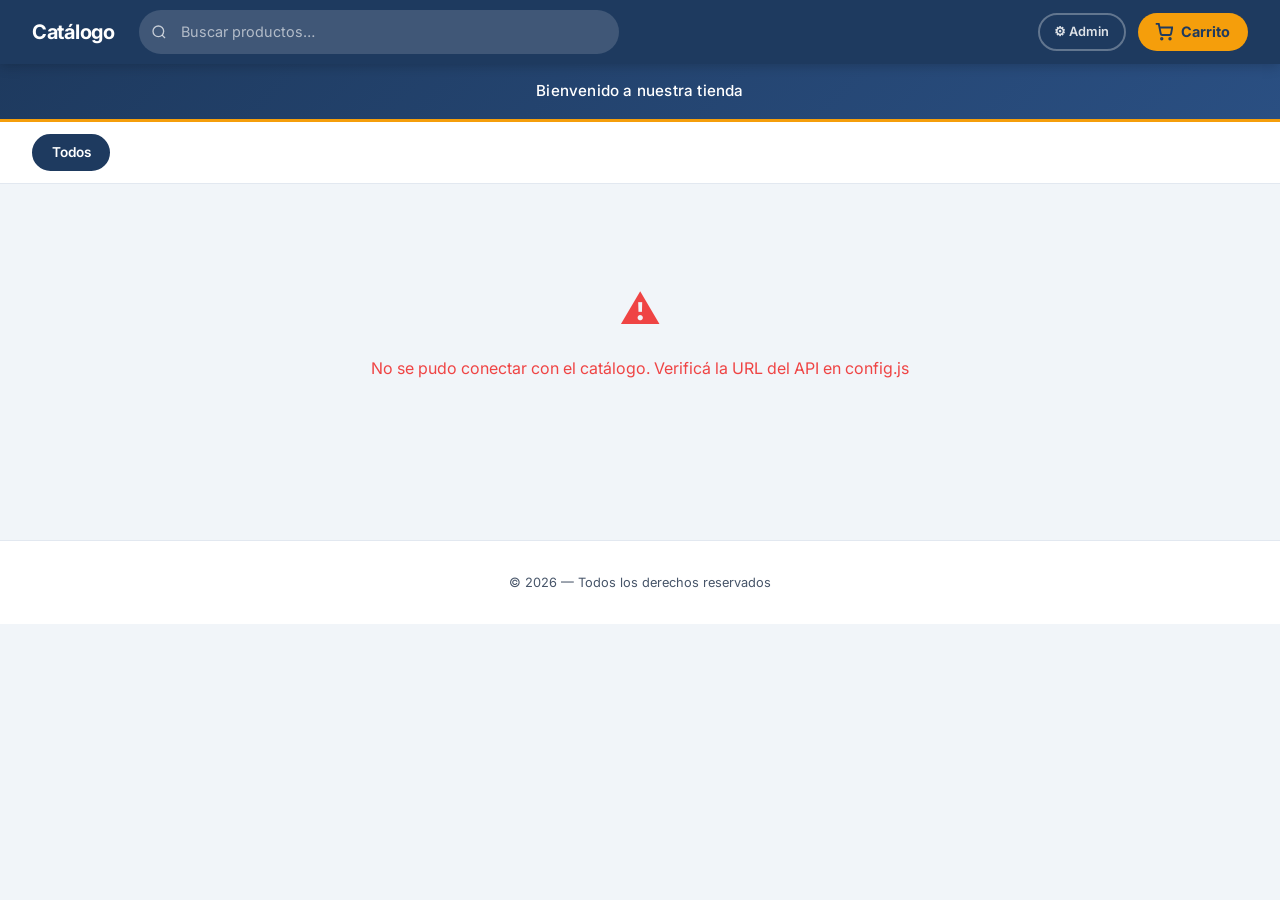
<file: index.html>
<!DOCTYPE html>
<html lang="es">
<head>
  <meta charset="UTF-8">
  <meta name="viewport" content="width=device-width, initial-scale=1.0">
  <title>Catálogo</title>
  <link rel="preconnect" href="https://fonts.googleapis.com">
  <link rel="preconnect" href="https://fonts.gstatic.com" crossorigin>
  <link href="https://fonts.googleapis.com/css2?family=Inter:wght@400;500;600;700;800&display=swap" rel="stylesheet">
  <link rel="stylesheet" href="css/styles.css?v=3">
  <link rel="icon" id="favicon" href="data:,"  type="image/x-icon">
</head>
<body>

  <!-- ── Header ──────────────────────────────────────── -->
  <header class="header">
    <div class="header-logo">
      <img id="store-logo" alt="Logo" style="display:none">
      <span id="store-name">Catálogo</span>
    </div>

    <div class="header-search">
      <svg class="search-icon" width="16" height="16" viewBox="0 0 24 24" fill="none" stroke="currentColor" stroke-width="2">
        <circle cx="11" cy="11" r="8"/><path d="m21 21-4.35-4.35"/>
      </svg>
      <input id="search-input" type="search" placeholder="Buscar productos…" autocomplete="off">
    </div>

    <div class="header-actions">
      <a href="admin.html" class="btn-admin-link">⚙ Admin</a>
      <button class="btn-cart" onclick="Cart.toggle()">
        <svg width="18" height="18" viewBox="0 0 24 24" fill="none" stroke="currentColor" stroke-width="2.5">
          <circle cx="9" cy="21" r="1"/><circle cx="20" cy="21" r="1"/>
          <path d="M1 1h4l2.68 13.39a2 2 0 0 0 2 1.61h9.72a2 2 0 0 0 2-1.61L23 6H6"/>
        </svg>
        Carrito
        <span id="cart-badge">0</span>
      </button>
    </div>
  </header>

  <!-- ── Banner ──────────────────────────────────────── -->
  <div class="banner">
    <span id="banner-text">Bienvenido a nuestra tienda</span>
  </div>

  <!-- ── Category bar ────────────────────────────────── -->
  <div class="category-bar-wrapper">
    <div class="category-bar" id="category-bar">
      <button class="cat-pill active" onclick="filterCategory('all')">Todos</button>
    </div>
  </div>

  <!-- ── Main content ────────────────────────────────── -->
  <main class="main-content">
    <div id="products-grid"></div>
    <div id="products-empty">
      <span class="empty-icon">🔍</span>
      <p>No se encontraron productos</p>
    </div>
  </main>

  <footer>
    <p>© <span id="footer-year"></span> — Todos los derechos reservados</p>
  </footer>

  <!-- ── Cart overlay ────────────────────────────────── -->
  <div class="overlay" id="cart-overlay"></div>

  <!-- ── Cart sidebar ────────────────────────────────── -->
  <aside id="cart-sidebar">
    <div class="cart-header">
      <h2>🛒 Tu carrito</h2>
      <button class="cart-close" onclick="Cart.close()">✕</button>
    </div>

    <div id="cart-empty" style="display:flex">
      <span class="empty-cart-icon">🛍️</span>
      <p>Tu carrito está vacío</p>
    </div>

    <div id="cart-items-list"></div>

    <div class="cart-footer">
      <div class="cart-total-row">
        <span>Total</span>
        <span id="cart-total">$ 0,00</span>
      </div>
      <button id="cart-checkout-btn" class="btn-checkout" onclick="Cart.checkout()" disabled>
        Continuar con el pedido
        <svg width="18" height="18" viewBox="0 0 24 24" fill="none" stroke="currentColor" stroke-width="2.5"><path d="M5 12h14M12 5l7 7-7 7"/></svg>
      </button>
      <button class="btn-clear-cart" onclick="Cart.clear()">Vaciar carrito</button>
    </div>
  </aside>

  <!-- ── Modal overlay ───────────────────────────────── -->
  <div id="modal-overlay"></div>

  <!-- ── Product modal ───────────────────────────────── -->
  <div id="product-modal" role="dialog" aria-modal="true">
    <div class="modal-carousel-wrap">
      <div id="modal-carousel"></div>
      <button id="carousel-prev" class="carousel-nav" onclick="goToSlide(modalCarouselIndex - 1)">‹</button>
      <button id="carousel-next" class="carousel-nav" onclick="goToSlide(modalCarouselIndex + 1)">›</button>
      <div id="carousel-dots"></div>
    </div>

    <div class="modal-info">
      <button class="modal-close" onclick="closeProductModal()">✕</button>
      <span id="modal-category"></span>
      <h2 id="modal-name"></h2>
      <p id="modal-price"></p>
      <span id="modal-stock" class="modal-stock"></span>
      <p id="modal-desc"></p>

      <div id="modal-variants-section" style="display:none" class="modal-qty-section">
        <label id="modal-variants-label">Variante</label>
        <div id="modal-variants-pills" class="variants-pills"></div>
      </div>

      <div class="modal-qty-section">
        <label>Cantidad</label>
        <div class="qty-input-wrap">
          <button onclick="changeModalQty(-1)">−</button>
          <input id="modal-qty" type="number" value="1" min="1">
          <button onclick="changeModalQty(1)">+</button>
        </div>
        <div id="modal-steps"></div>
      </div>

      <button id="modal-add-btn" class="btn-modal-add" onclick="modalAddToCart()">
        Agregar al carrito
      </button>
    </div>
  </div>

  <!-- ── Checkout modal (centrado) ───────────────────────── -->
  <div id="checkout-overlay" class="overlay" onclick="closeCheckout()"></div>

  <div id="checkout-modal" role="dialog" aria-modal="true">
    <div class="checkout-inner">

      <div class="checkout-header">
        <button class="checkout-back" onclick="closeCheckout()">
          <svg width="18" height="18" viewBox="0 0 24 24" fill="none" stroke="currentColor" stroke-width="2.5"><path d="M19 12H5M12 5l-7 7 7 7"/></svg>
          Volver al carrito
        </button>
        <h2>Completar pedido</h2>
        <button class="checkout-close" onclick="closeCheckout()">
          <svg width="18" height="18" viewBox="0 0 24 24" fill="none" stroke="currentColor" stroke-width="2.5"><path d="M18 6 6 18M6 6l12 12"/></svg>
        </button>
      </div>

      <div class="checkout-body">

        <!-- Resumen del pedido -->
        <div class="checkout-summary" id="checkout-summary"></div>

        <!-- Datos personales -->
        <section class="checkout-section">
          <div class="section-title">
            <svg width="16" height="16" viewBox="0 0 24 24" fill="none" stroke="currentColor" stroke-width="2"><path d="M20 21v-2a4 4 0 0 0-4-4H8a4 4 0 0 0-4 4v2"/><circle cx="12" cy="7" r="4"/></svg>
            Datos personales
          </div>
          <div class="checkout-grid">
            <div class="co-field">
              <label>Nombre completo <span class="req">*</span></label>
              <input id="co-nombre" type="text" placeholder="Juan Pérez">
            </div>
            <div class="co-field">
              <label>DNI <span class="req">*</span></label>
              <input id="co-dni" type="text" placeholder="30.123.456" inputmode="numeric">
            </div>
            <div class="co-field full">
              <label>Teléfono <span class="optional">(opcional)</span></label>
              <input id="co-telefono" type="tel" placeholder="11 4444-5555">
            </div>
          </div>
        </section>

        <!-- Entrega -->
        <section class="checkout-section">
          <div class="section-title">
            <svg width="16" height="16" viewBox="0 0 24 24" fill="none" stroke="currentColor" stroke-width="2"><rect x="1" y="3" width="15" height="13" rx="1"/><path d="M16 8h4l3 3v5h-7V8z"/><circle cx="5.5" cy="18.5" r="2.5"/><circle cx="18.5" cy="18.5" r="2.5"/></svg>
            Entrega <span class="req">*</span>
          </div>
          <div class="radio-group" id="entrega-group">
            <label class="radio-card">
              <input type="radio" name="entrega" value="domicilio" onchange="onEntregaChange()">
              <svg width="18" height="18" viewBox="0 0 24 24" fill="none" stroke="currentColor" stroke-width="2"><path d="m3 9 9-7 9 7v11a2 2 0 0 1-2 2H5a2 2 0 0 1-2-2z"/><polyline points="9 22 9 12 15 12 15 22"/></svg>
              <span>Envío a domicilio</span>
            </label>
            <label class="radio-card">
              <input type="radio" name="entrega" value="sucursal" onchange="onEntregaChange()">
              <svg width="18" height="18" viewBox="0 0 24 24" fill="none" stroke="currentColor" stroke-width="2"><path d="M3 9l9-7 9 7v11a2 2 0 0 1-2 2H5a2 2 0 0 1-2-2z"/><path d="M9 22V12h6v10"/><path d="M3 9h18"/></svg>
              <span>Retiro por sucursal</span>
            </label>
            <label class="radio-card">
              <input type="radio" name="entrega" value="punto" onchange="onEntregaChange()">
              <svg width="18" height="18" viewBox="0 0 24 24" fill="none" stroke="currentColor" stroke-width="2"><path d="M21 10c0 7-9 13-9 13s-9-6-9-13a9 9 0 0 1 18 0z"/><circle cx="12" cy="10" r="3"/></svg>
              <span>Punto de entrega</span>
            </label>
          </div>
          <div id="co-direccion-wrap" class="co-field full" style="display:none;margin-top:.75rem">
            <label>Dirección completa <span class="req">*</span></label>
            <input id="co-direccion" type="text" placeholder="Calle, número, piso/depto, localidad, provincia">
          </div>
        </section>

        <!-- Forma de pago -->
        <section class="checkout-section">
          <div class="section-title">
            <svg width="16" height="16" viewBox="0 0 24 24" fill="none" stroke="currentColor" stroke-width="2"><rect x="1" y="4" width="22" height="16" rx="2"/><line x1="1" y1="10" x2="23" y2="10"/></svg>
            Forma de pago <span class="req">*</span>
          </div>
          <div class="radio-group pago-group" id="pago-group">
            <label class="radio-card">
              <input type="radio" name="pago" value="Efectivo">
              <svg width="18" height="18" viewBox="0 0 24 24" fill="none" stroke="currentColor" stroke-width="2"><rect x="2" y="6" width="20" height="12" rx="2"/><circle cx="12" cy="12" r="3"/><path d="M6 12h.01M18 12h.01"/></svg>
              <span>Efectivo</span>
            </label>
            <label class="radio-card">
              <input type="radio" name="pago" value="Transferencia">
              <svg width="18" height="18" viewBox="0 0 24 24" fill="none" stroke="currentColor" stroke-width="2"><path d="M17 1l4 4-4 4"/><path d="M3 11V9a4 4 0 0 1 4-4h14"/><path d="M7 23l-4-4 4-4"/><path d="M21 13v2a4 4 0 0 1-4 4H3"/></svg>
              <span>Transferencia</span>
            </label>
            <label class="radio-card">
              <input type="radio" name="pago" value="Débito">
              <svg width="18" height="18" viewBox="0 0 24 24" fill="none" stroke="currentColor" stroke-width="2"><rect x="1" y="4" width="22" height="16" rx="2"/><line x1="1" y1="10" x2="23" y2="10"/><line x1="5" y1="15" x2="9" y2="15"/></svg>
              <span>Tarjeta débito</span>
            </label>
            <label class="radio-card">
              <input type="radio" name="pago" value="Crédito">
              <svg width="18" height="18" viewBox="0 0 24 24" fill="none" stroke="currentColor" stroke-width="2"><rect x="1" y="4" width="22" height="16" rx="2"/><line x1="1" y1="10" x2="23" y2="10"/><circle cx="17" cy="15" r="2"/><circle cx="21" cy="15" r="2"/></svg>
              <span>Tarjeta crédito</span>
            </label>
          </div>
        </section>

        <!-- Nota -->
        <section class="checkout-section">
          <div class="section-title">
            <svg width="16" height="16" viewBox="0 0 24 24" fill="none" stroke="currentColor" stroke-width="2"><path d="M14 2H6a2 2 0 0 0-2 2v16a2 2 0 0 0 2 2h12a2 2 0 0 0 2-2V8z"/><polyline points="14 2 14 8 20 8"/><line x1="16" y1="13" x2="8" y2="13"/><line x1="16" y1="17" x2="8" y2="17"/></svg>
            Nota adicional <span class="optional">(opcional)</span>
          </div>
          <textarea id="co-nota" rows="2" placeholder="Aclaraciones, horario preferido de entrega, etc."></textarea>
        </section>

      </div><!-- /checkout-body -->

      <div class="checkout-footer">
        <div class="checkout-total-row">
          <span>Total del pedido</span>
          <span id="checkout-total-display"></span>
        </div>
        <button class="btn-whatsapp-final" onclick="Cart.submitCheckout()">
          <svg width="20" height="20" viewBox="0 0 24 24" fill="currentColor"><path d="M17.472 14.382c-.297-.149-1.758-.867-2.03-.967-.273-.099-.471-.148-.67.15-.197.297-.767.966-.94 1.164-.173.199-.347.223-.644.075-.297-.15-1.255-.463-2.39-1.475-.883-.788-1.48-1.761-1.653-2.059-.173-.297-.018-.458.13-.606.134-.133.298-.347.446-.52.149-.174.198-.298.298-.497.099-.198.05-.371-.025-.52-.075-.149-.669-1.612-.916-2.207-.242-.579-.487-.5-.669-.51-.173-.008-.371-.01-.57-.01-.198 0-.52.074-.792.372-.272.297-1.04 1.016-1.04 2.479 0 1.462 1.065 2.875 1.213 3.074.149.198 2.096 3.2 5.077 4.487.709.306 1.262.489 1.694.625.712.227 1.36.195 1.871.118.571-.085 1.758-.719 2.006-1.413.248-.694.248-1.289.173-1.413-.074-.124-.272-.198-.57-.347m-5.421 7.403h-.004a9.87 9.87 0 01-5.031-1.378l-.361-.214-3.741.982.998-3.648-.235-.374a9.86 9.86 0 01-1.51-5.26c.001-5.45 4.436-9.884 9.888-9.884 2.64 0 5.122 1.03 6.988 2.898a9.825 9.825 0 012.893 6.994c-.003 5.45-4.437 9.884-9.885 9.884m8.413-18.297A11.815 11.815 0 0012.05 0C5.495 0 .16 5.335.157 11.892c0 2.096.547 4.142 1.588 5.945L.057 24l6.305-1.654a11.882 11.882 0 005.683 1.448h.005c6.554 0 11.89-5.335 11.893-11.893a11.821 11.821 0 00-3.48-8.413z"/></svg>
          Enviar pedido
        </button>
      </div>

    </div><!-- /checkout-inner -->
  </div>

  <!-- ── Notification ─────────────────────────────────── -->
  <div id="cart-notification"></div>

  <script src="js/config.js?v=3"></script>
  <script src="js/api.js?v=3"></script>
  <script src="js/cart.js?v=3"></script>
  <script src="js/main.js?v=3"></script>
  <script>
    document.getElementById('footer-year').textContent = new Date().getFullYear();
  </script>
</body>
</html>
</file>
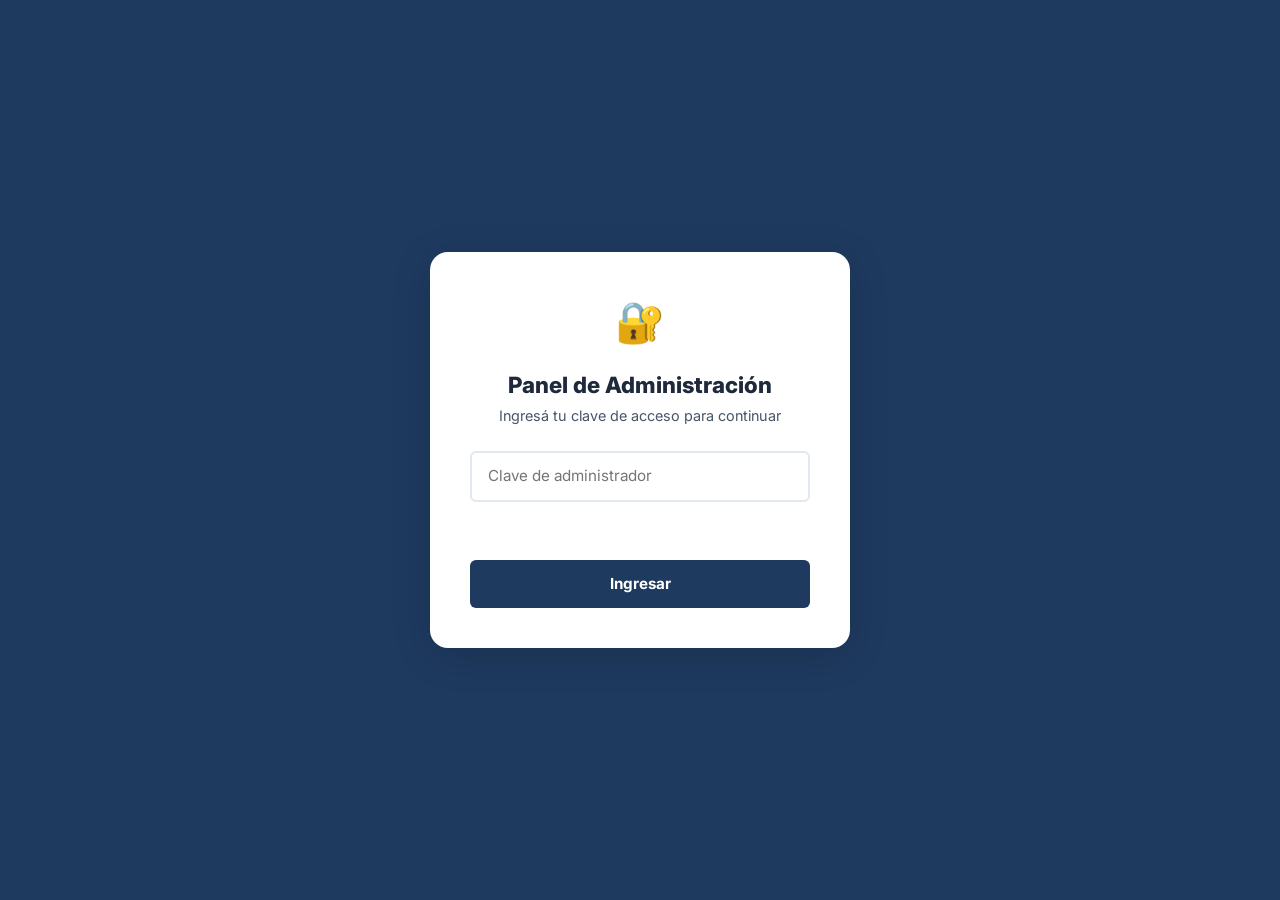
<file: admin.html>
<!DOCTYPE html>
<html lang="es">
<head>
  <meta charset="UTF-8">
  <meta name="viewport" content="width=device-width, initial-scale=1.0">
  <title>Admin — Catálogo Pro</title>
  <link rel="preconnect" href="https://fonts.googleapis.com">
  <link rel="preconnect" href="https://fonts.gstatic.com" crossorigin>
  <link href="https://fonts.googleapis.com/css2?family=Inter:wght@400;500;600;700;800&display=swap" rel="stylesheet">
  <link rel="stylesheet" href="css/styles.css?v=3">
  <link rel="stylesheet" href="css/admin.css?v=3">
</head>
<body>

  <!-- ── Auth screen ──────────────────────────────────── -->
  <div id="auth-screen">
    <div class="auth-box">
      <div class="auth-logo">🔐</div>
      <h1>Panel de Administración</h1>
      <p>Ingresá tu clave de acceso para continuar</p>
      <input id="admin-password" type="password" placeholder="Clave de administrador">
      <p id="auth-error"></p>
      <button class="btn-primary" onclick="login()">Ingresar</button>
    </div>
  </div>

  <!-- ── Admin panel ──────────────────────────────────── -->
  <div id="admin-panel">

    <header class="admin-header">
      <h1>⚙ Panel de Administración</h1>
      <div class="header-right">
        <a href="index.html" class="btn-link-catalog">← Ver catálogo</a>
        <button class="btn-logout" onclick="logout()">Salir</button>
      </div>
    </header>

    <nav class="admin-tabs">
      <button class="admin-tab active" data-tab="products">📦 Productos</button>
      <button class="admin-tab" data-tab="config">⚙ Configuración</button>
    </nav>

    <!-- Tab: Productos -->
    <div class="tab-pane active" id="tab-products">
      <div class="tab-toolbar">
        <h2>Gestión de productos</h2>
        <div class="toolbar-right">
          <div class="admin-search-wrap">
            <svg width="14" height="14" viewBox="0 0 24 24" fill="none" stroke="currentColor" stroke-width="2">
              <circle cx="11" cy="11" r="8"/><path d="m21 21-4.35-4.35"/>
            </svg>
            <input type="search" placeholder="Buscar producto…" oninput="filterAdminSearch(event)">
          </div>
          <button id="toggle-inactive-btn" class="btn-secondary" onclick="toggleInactive()">Ver eliminados</button>
          <button class="btn-add" onclick="openAddModal()">
            <svg width="16" height="16" viewBox="0 0 24 24" fill="none" stroke="currentColor" stroke-width="2.5">
              <line x1="12" y1="5" x2="12" y2="19"/><line x1="5" y1="12" x2="19" y2="12"/>
            </svg>
            Nuevo producto
          </button>
        </div>
      </div>
      <div id="admin-product-list"></div>
    </div>

    <!-- Tab: Config -->
    <div class="tab-pane" id="tab-config">
      <div class="tab-toolbar">
        <h2>Configuración de la tienda</h2>
      </div>

      <div class="config-form">
        <p class="form-section-title">Información general</p>

        <div class="form-group">
          <label for="cfg-store-name">Nombre de la tienda</label>
          <input id="cfg-store-name" type="text" placeholder="Mi Tienda">
        </div>

        <div class="form-group">
          <label for="cfg-whatsapp">Número de WhatsApp</label>
          <input id="cfg-whatsapp" type="text" placeholder="5491144445555">
          <small>Formato internacional sin + ni espacios. Ej. Argentina: 549 + código de área + número</small>
        </div>

        <div class="form-group">
          <label for="cfg-currency">Símbolo de moneda</label>
          <input id="cfg-currency" type="text" placeholder="$" style="max-width:80px">
        </div>

        <div class="form-group">
          <label for="cfg-banner-text">Texto del banner superior</label>
          <input id="cfg-banner-text" type="text" placeholder="¡Bienvenido a nuestra tienda!">
        </div>

        <p class="form-section-title">Apariencia</p>

        <div class="form-group">
          <label>Color principal</label>
          <div class="color-row">
            <input id="cfg-primary-color" type="color" value="#1e3a5f">
            <input type="text" id="cfg-primary-color-text" placeholder="#1e3a5f" style="max-width:120px" oninput="document.getElementById('cfg-primary-color').value=this.value">
          </div>
        </div>

        <div class="form-group">
          <label>Color de acento</label>
          <div class="color-row">
            <input id="cfg-accent-color" type="color" value="#f59e0b">
            <input type="text" id="cfg-accent-color-text" placeholder="#f59e0b" style="max-width:120px" oninput="document.getElementById('cfg-accent-color').value=this.value">
          </div>
        </div>

        <div class="form-group">
          <label for="cfg-logo-url">URL del logo (opcional)</label>
          <input id="cfg-logo-url" type="url" placeholder="https://...">
        </div>

        <button id="save-config-btn" class="btn-primary" onclick="saveConfig()" style="align-self:flex-start;margin-top:.5rem">
          Guardar configuración
        </button>
      </div>
    </div>

  </div><!-- /admin-panel -->

  <!-- ── Product form modal ───────────────────────────── -->
  <div id="form-overlay"></div>

  <div id="product-form-modal" role="dialog" aria-modal="true">
    <div class="form-modal-header">
      <h2 id="form-modal-title">Agregar producto</h2>
      <button class="form-modal-close" onclick="closeFormModal()">✕</button>
    </div>

    <div class="form-modal-body">
      <div class="form-grid">

        <div class="form-group full">
          <label for="f-nombre">Nombre del producto *</label>
          <input id="f-nombre" type="text" placeholder="Ej: Camisa Oxford Blanca">
        </div>

        <div class="form-group full">
          <label for="f-descripcion">Descripción</label>
          <textarea id="f-descripcion" placeholder="Descripción detallada del producto…"></textarea>
        </div>

        <div class="form-group">
          <label for="f-precio">Precio *</label>
          <input id="f-precio" type="number" min="0" step="0.01" placeholder="0.00">
        </div>

        <div class="form-group">
          <label for="f-categoria">Categoría</label>
          <input id="f-categoria" type="text" placeholder="Ej: Ropa, Electrónica…">
        </div>

        <div class="form-group">
          <label for="f-stock">Stock disponible</label>
          <input id="f-stock" type="number" min="0" placeholder="0">
        </div>

        <div class="form-group">
          <label for="f-min">Unidades mínimas de compra</label>
          <input id="f-min" type="number" min="1" value="1">
          <small>Cantidad mínima que puede pedir un cliente</small>
        </div>

        <div class="form-group full">
          <label for="f-pasos">Pasos de cantidad (separados por coma)</label>
          <input id="f-pasos" type="text" placeholder="1 o ej: 1,5,10">
          <small>Ej: <strong>1</strong> → solo de a 1 | <strong>1,5,10</strong> → botones para agregar de a 1, 5 o 10 unidades</small>
        </div>

        <div class="form-group">
          <label for="f-variantes">Variantes (separadas por coma)</label>
          <input id="f-variantes" type="text" placeholder="Ej: S,M,L,XL o Rojo,Azul,Verde">
          <small>Opcional. Si lo completás, el cliente deberá elegir una variante antes de agregar al carrito.</small>
        </div>

        <div class="form-group">
          <label for="f-variantes-label">Nombre de la variante</label>
          <input id="f-variantes-label" type="text" placeholder="Ej: Talle, Color, Medida">
          <small>Texto que se muestra arriba del selector de variante.</small>
        </div>

        <div class="form-group full">
          <label>Imágenes del producto</label>
          <div class="img-add-row">
            <input id="f-image-url" type="url" placeholder="https://... URL de la imagen">
            <button onclick="addImageUrl()">+ Agregar</button>
          </div>
          <small>Podés usar URLs de Google Drive (compartir como público), Imgur, o cualquier hosting de imágenes. La primera imagen es la principal.</small>
          <div id="image-preview-list">
            <div class="no-images">Sin imágenes</div>
          </div>
        </div>

      </div>
    </div>

    <div class="form-modal-footer">
      <button class="btn-cancel" onclick="closeFormModal()">Cancelar</button>
      <button id="save-product-btn" class="btn-primary" onclick="saveProduct()">Guardar producto</button>
    </div>
  </div>

  <!-- ── Confirm delete modal ──────────────────────────── -->
  <div id="confirm-modal">
    <h3>⚠ Confirmar eliminación</h3>
    <p id="confirm-modal-msg"></p>
    <div class="confirm-actions">
      <button class="btn-cancel" onclick="document.getElementById('confirm-modal').classList.remove('open')">Cancelar</button>
      <button id="confirm-delete-btn" class="btn-danger">Eliminar</button>
    </div>
  </div>

  <!-- ── Admin toast ───────────────────────────────────── -->
  <div id="admin-toast" class="admin-toast"></div>

  <script src="js/config.js?v=3"></script>
  <script src="js/api.js?v=3"></script>
  <script src="js/admin.js?v=3"></script>
</body>
</html>
</file>
<file: css/styles.css>
/* =====================================================
   CATÁLOGO PRO — Estilos principales
   ===================================================== */

/* ── Variables ──────────────────────────────────────── */
:root {
  --color-primary:    #1e3a5f;
  --color-primary-l:  #2a4f82;
  --color-accent:     #f59e0b;
  --color-accent-l:   #fbbf24;
  --color-bg:         #f1f5f9;
  --color-surface:    #ffffff;
  --color-surface-2:  #f8fafc;
  --color-border:     #e2e8f0;
  --color-text:       #1e293b;
  --color-text-2:     #475569;
  --color-text-3:     #475569;
  --color-success:    #10b981;
  --color-danger:     #ef4444;
  --shadow-sm:        0 1px 3px rgba(0,0,0,.08), 0 1px 2px rgba(0,0,0,.06);
  --shadow-md:        0 4px 16px rgba(0,0,0,.10);
  --shadow-lg:        0 8px 40px rgba(0,0,0,.14);
  --radius-sm:        6px;
  --radius-md:        12px;
  --radius-lg:        18px;
  --header-h:         64px;
  --transition:       .2s ease;
}

/* ── Reset ──────────────────────────────────────────── */
*, *::before, *::after { box-sizing: border-box; margin: 0; padding: 0; }
html { font-size: 16px; scroll-behavior: smooth; }
body {
  font-family: 'Inter', -apple-system, BlinkMacSystemFont, sans-serif;
  background: var(--color-bg);
  color: var(--color-text);
  line-height: 1.5;
  min-height: 100vh;
}
img { display: block; max-width: 100%; }
button { cursor: pointer; border: none; background: none; font: inherit; }
input, textarea, select { font: inherit; }
a { color: inherit; text-decoration: none; }

/* ── Header ─────────────────────────────────────────── */
.header {
  position: sticky;
  top: 0;
  z-index: 100;
  height: var(--header-h);
  background: var(--color-primary);
  display: flex;
  align-items: center;
  padding: 0 2rem;
  gap: 1.5rem;
  box-shadow: 0 2px 12px rgba(0,0,0,.2);
}

.header-logo {
  display: flex;
  align-items: center;
  gap: .75rem;
  flex-shrink: 0;
}

.header-logo img {
  height: 36px;
  width: 36px;
  object-fit: contain;
  border-radius: var(--radius-sm);
}

#store-name {
  font-size: 1.25rem;
  font-weight: 700;
  color: #fff;
  letter-spacing: -.3px;
  white-space: nowrap;
}

.header-search {
  flex: 1;
  max-width: 480px;
  position: relative;
}

.header-search input {
  width: 100%;
  padding: .55rem 1rem .55rem 2.5rem;
  border-radius: 24px;
  border: 2px solid transparent;
  background: rgba(255,255,255,.15);
  color: #fff;
  font-size: .9rem;
  transition: var(--transition);
}

.header-search input::placeholder { color: rgba(255,255,255,.6); }
.header-search input:focus {
  outline: none;
  background: rgba(255,255,255,.22);
  border-color: var(--color-accent);
}

.search-icon {
  position: absolute;
  left: .75rem;
  top: 50%;
  transform: translateY(-50%);
  color: rgba(255,255,255,.7);
  pointer-events: none;
}

.header-actions { margin-left: auto; display: flex; align-items: center; gap: .75rem; }

.btn-cart {
  position: relative;
  display: flex;
  align-items: center;
  gap: .5rem;
  padding: .5rem 1.1rem;
  background: var(--color-accent);
  color: var(--color-primary);
  font-weight: 700;
  font-size: .9rem;
  border-radius: 24px;
  transition: var(--transition);
}
.btn-cart:hover { background: var(--color-accent-l); transform: translateY(-1px); }

#cart-badge {
  display: none;
  position: absolute;
  top: -6px;
  right: -6px;
  width: 20px;
  height: 20px;
  background: var(--color-danger);
  color: #fff;
  font-size: .7rem;
  font-weight: 700;
  border-radius: 50%;
  align-items: center;
  justify-content: center;
}

.btn-admin-link {
  padding: .45rem .9rem;
  border: 2px solid rgba(255,255,255,.3);
  border-radius: 24px;
  color: rgba(255,255,255,.85);
  font-size: .8rem;
  font-weight: 600;
  transition: var(--transition);
}
.btn-admin-link:hover { border-color: #fff; color: #fff; }

/* ── Banner ─────────────────────────────────────────── */
.banner {
  background: linear-gradient(135deg, var(--color-primary) 0%, var(--color-primary-l) 100%);
  color: #fff;
  text-align: center;
  padding: 1rem;
  font-size: .95rem;
  font-weight: 500;
  letter-spacing: .2px;
  border-bottom: 3px solid var(--color-accent);
}

/* ── Category bar ───────────────────────────────────── */
.category-bar-wrapper {
  background: var(--color-surface);
  border-bottom: 1px solid var(--color-border);
  position: sticky;
  top: var(--header-h);
  z-index: 90;
}

.category-bar {
  max-width: 1400px;
  margin: 0 auto;
  padding: .75rem 2rem;
  display: flex;
  gap: .5rem;
  overflow-x: auto;
  scrollbar-width: none;
}
.category-bar::-webkit-scrollbar { display: none; }

.cat-pill {
  padding: .4rem 1.1rem;
  border-radius: 24px;
  font-size: .85rem;
  font-weight: 600;
  color: var(--color-text-2);
  background: var(--color-surface-2);
  border: 2px solid var(--color-border);
  white-space: nowrap;
  transition: var(--transition);
  flex-shrink: 0;
}
.cat-pill:hover { border-color: var(--color-primary); color: var(--color-primary); }
.cat-pill.active {
  background: var(--color-primary);
  color: #fff;
  border-color: var(--color-primary);
}

/* ── Main layout ────────────────────────────────────── */
.main-content {
  max-width: 1400px;
  margin: 0 auto;
  padding: 2rem;
}

/* ── Product grid ───────────────────────────────────── */
#products-grid {
  display: grid;
  grid-template-columns: repeat(auto-fill, minmax(240px, 1fr));
  gap: 1.25rem;
}

/* ── Product card ───────────────────────────────────── */
.product-card {
  background: var(--color-surface);
  border-radius: var(--radius-md);
  overflow: hidden;
  box-shadow: var(--shadow-sm);
  border: 1px solid var(--color-border);
  cursor: pointer;
  transition: transform .18s ease, box-shadow .18s ease;
  display: flex;
  flex-direction: column;
}
.product-card:hover {
  transform: translateY(-4px);
  box-shadow: var(--shadow-md);
}
.product-card.out-of-stock { opacity: .7; }

.product-card-img {
  position: relative;
  aspect-ratio: 1 / 1;
  background: var(--color-surface-2);
  overflow: hidden;
}
.product-card-img img {
  width: 100%;
  height: 100%;
  object-fit: cover;
  transition: transform .3s ease;
}
.product-card:hover .product-card-img img { transform: scale(1.04); }

.img-placeholder {
  width: 100%;
  height: 100%;
  display: flex;
  align-items: center;
  justify-content: center;
  font-size: 3rem;
  color: var(--color-text-3);
}
.img-placeholder.large { font-size: 5rem; }

.multi-img-badge {
  position: absolute;
  bottom: .5rem;
  right: .5rem;
  background: rgba(0,0,0,.55);
  color: #fff;
  font-size: .72rem;
  font-weight: 600;
  padding: .2rem .5rem;
  border-radius: 12px;
  backdrop-filter: blur(4px);
}

.out-of-stock-overlay {
  position: absolute;
  inset: 0;
  background: rgba(0,0,0,.45);
  color: #fff;
  display: flex;
  align-items: center;
  justify-content: center;
  font-weight: 700;
  font-size: 1.1rem;
  letter-spacing: .5px;
}

.product-category-tag {
  position: absolute;
  top: .5rem;
  left: .5rem;
  background: var(--color-primary);
  color: #fff;
  font-size: .7rem;
  font-weight: 600;
  padding: .2rem .55rem;
  border-radius: 12px;
  text-transform: uppercase;
  letter-spacing: .5px;
}

.product-card-body {
  padding: 1rem;
  flex: 1;
  display: flex;
  flex-direction: column;
  gap: .35rem;
}

.product-name {
  font-size: .95rem;
  font-weight: 700;
  color: var(--color-text);
  line-height: 1.3;
}

.product-desc {
  font-size: .8rem;
  color: var(--color-text-2);
  line-height: 1.45;
  flex: 1;
}

.product-footer {
  display: flex;
  align-items: center;
  justify-content: space-between;
  margin-top: .25rem;
}

.product-price {
  font-size: 1.1rem;
  font-weight: 800;
  color: var(--color-primary);
}

.btn-add-quick {
  width: 36px;
  height: 36px;
  border-radius: 50%;
  background: var(--color-primary);
  color: #fff;
  display: flex;
  align-items: center;
  justify-content: center;
  flex-shrink: 0;
  transition: var(--transition);
}
.btn-add-quick:hover { background: var(--color-primary-l); transform: scale(1.1); }

.stock-badge { font-size: .75rem; font-weight: 600; }
.stock-badge.out { color: var(--color-danger); }

/* ── Skeleton ───────────────────────────────────────── */
.skeleton-card {
  background: var(--color-surface);
  border-radius: var(--radius-md);
  overflow: hidden;
  border: 1px solid var(--color-border);
}
.skeleton-img {
  aspect-ratio: 1/1;
  background: linear-gradient(90deg, #e2e8f0 25%, #f1f5f9 50%, #e2e8f0 75%);
  background-size: 200% 100%;
  animation: shimmer 1.4s infinite;
}
.skeleton-line {
  height: 12px;
  margin: .75rem 1rem .4rem;
  border-radius: 6px;
  background: linear-gradient(90deg, #e2e8f0 25%, #f1f5f9 50%, #e2e8f0 75%);
  background-size: 200% 100%;
  animation: shimmer 1.4s infinite;
}
.skeleton-line.w80 { width: 80%; }
.skeleton-line.w50 { width: 50%; }
.skeleton-line.w60 { width: 60%; }

@keyframes shimmer {
  0%   { background-position: 200% 0; }
  100% { background-position: -200% 0; }
}

/* ── Empty / error states ───────────────────────────── */
#products-empty {
  display: none;
  grid-column: 1/-1;
  flex-direction: column;
  align-items: center;
  gap: 1rem;
  padding: 4rem 2rem;
  color: var(--color-text-3);
}
#products-empty .empty-icon { font-size: 3rem; }
#products-empty p { font-size: 1.1rem; font-weight: 500; }

.error-state {
  grid-column: 1/-1;
  display: flex;
  flex-direction: column;
  align-items: center;
  gap: 1rem;
  padding: 4rem 2rem;
  color: var(--color-danger);
}
.error-state span { font-size: 2.5rem; }

/* ── Cart sidebar ───────────────────────────────────── */
.overlay {
  display: none;
  position: fixed;
  inset: 0;
  background: rgba(0,0,0,.5);
  z-index: 200;
  backdrop-filter: blur(2px);
}
.overlay.visible { display: block; }

#cart-sidebar {
  position: fixed;
  top: 0;
  right: 0;
  width: 400px;
  max-width: 100vw;
  height: 100vh;
  background: var(--color-surface);
  z-index: 300;
  display: flex;
  flex-direction: column;
  transform: translateX(110%);
  transition: transform .3s cubic-bezier(.4,0,.2,1);
  box-shadow: var(--shadow-lg);
}
#cart-sidebar.open { transform: translateX(0); }

.cart-header {
  padding: 1.25rem 1.5rem;
  background: var(--color-primary);
  color: #fff;
  display: flex;
  align-items: center;
  justify-content: space-between;
  flex-shrink: 0;
}
.cart-header h2 { font-size: 1.1rem; font-weight: 700; }
.cart-close {
  width: 32px;
  height: 32px;
  border-radius: 50%;
  background: rgba(255,255,255,.15);
  color: #fff;
  font-size: 1.1rem;
  display: flex;
  align-items: center;
  justify-content: center;
  transition: var(--transition);
}
.cart-close:hover { background: rgba(255,255,255,.25); }

#cart-empty {
  display: flex;
  flex-direction: column;
  align-items: center;
  justify-content: center;
  gap: .75rem;
  height: 100%;
  color: var(--color-text-3);
  font-size: .95rem;
}
#cart-empty .empty-cart-icon { font-size: 3rem; }

#cart-items-list {
  flex: 1;
  overflow-y: auto;
  padding: 1rem;
  display: flex;
  flex-direction: column;
  gap: .75rem;
}

.cart-item {
  display: flex;
  gap: .75rem;
  background: var(--color-surface-2);
  border-radius: var(--radius-sm);
  padding: .75rem;
  position: relative;
  border: 1px solid var(--color-border);
}

.cart-item-img {
  width: 64px;
  height: 64px;
  border-radius: var(--radius-sm);
  overflow: hidden;
  flex-shrink: 0;
  background: var(--color-border);
}
.cart-item-img img { width: 100%; height: 100%; object-fit: cover; }
.cart-img-placeholder {
  width: 100%;
  height: 100%;
  display: flex;
  align-items: center;
  justify-content: center;
  font-size: 1.5rem;
}

.cart-item-info { flex: 1; min-width: 0; }
.cart-item-name { font-size: .88rem; font-weight: 700; white-space: nowrap; overflow: hidden; text-overflow: ellipsis; }
.cart-item-price { font-size: .8rem; color: var(--color-text-2); margin-top: .1rem; }

.cart-item-qty-row {
  display: flex;
  align-items: center;
  gap: .4rem;
  margin-top: .4rem;
}
.qty-btn {
  width: 26px;
  height: 26px;
  border-radius: var(--radius-sm);
  background: var(--color-primary);
  color: #fff;
  font-size: 1rem;
  font-weight: 700;
  display: flex;
  align-items: center;
  justify-content: center;
  transition: var(--transition);
}
.qty-btn:hover { background: var(--color-primary-l); }
.qty-display {
  min-width: 28px;
  text-align: center;
  font-weight: 700;
  font-size: .9rem;
}

.cart-item-steps {
  display: flex;
  gap: .3rem;
  margin-top: .3rem;
  flex-wrap: wrap;
}
.step-btn {
  padding: .15rem .5rem;
  border-radius: 12px;
  font-size: .7rem;
  font-weight: 700;
  border: 1.5px solid var(--color-accent);
  color: var(--color-primary);
  background: none;
  transition: var(--transition);
}
.step-btn:hover { background: var(--color-accent); color: var(--color-primary); }

.cart-item-subtotal {
  font-size: .82rem;
  font-weight: 800;
  color: var(--color-primary);
  margin-top: .25rem;
}

.item-variante {
  display: inline-block;
  font-size: .7rem;
  font-weight: 700;
  padding: .1rem .4rem;
  background: var(--color-primary);
  color: #fff;
  border-radius: 8px;
  vertical-align: middle;
  margin-left: .25rem;
}

.cart-item-remove {
  position: absolute;
  top: .4rem;
  right: .4rem;
  font-size: .7rem;
  color: var(--color-text-3);
  width: 20px;
  height: 20px;
  border-radius: 50%;
  display: flex;
  align-items: center;
  justify-content: center;
  transition: var(--transition);
}
.cart-item-remove:hover { background: var(--color-danger); color: #fff; }

.cart-footer {
  padding: 1.25rem 1.5rem;
  border-top: 2px solid var(--color-border);
  flex-shrink: 0;
  display: flex;
  flex-direction: column;
  gap: 1rem;
}

.cart-total-row {
  display: flex;
  justify-content: space-between;
  align-items: center;
  font-size: 1rem;
  font-weight: 700;
}
#cart-total { font-size: 1.25rem; color: var(--color-primary); }

.btn-checkout {
  width: 100%;
  padding: .9rem;
  background: #25d366;
  color: #fff;
  font-weight: 800;
  font-size: 1rem;
  border-radius: var(--radius-sm);
  display: flex;
  align-items: center;
  justify-content: center;
  gap: .6rem;
  transition: var(--transition);
}
.btn-checkout:hover:not(:disabled) { background: #1ebe5d; transform: translateY(-1px); }
.btn-checkout:disabled { opacity: .5; cursor: not-allowed; }

.btn-clear-cart {
  width: 100%;
  padding: .6rem;
  border: 2px solid var(--color-border);
  border-radius: var(--radius-sm);
  color: var(--color-text-2);
  font-size: .85rem;
  font-weight: 600;
  transition: var(--transition);
}
.btn-clear-cart:hover { border-color: var(--color-danger); color: var(--color-danger); }

/* ── Notification toast ─────────────────────────────── */
#cart-notification {
  position: fixed;
  bottom: 2rem;
  left: 50%;
  transform: translateX(-50%) translateY(80px);
  background: var(--color-primary);
  color: #fff;
  padding: .65rem 1.5rem;
  border-radius: 24px;
  font-size: .88rem;
  font-weight: 600;
  box-shadow: var(--shadow-md);
  z-index: 500;
  transition: transform .3s cubic-bezier(.4,0,.2,1);
  white-space: nowrap;
}
#cart-notification.show { transform: translateX(-50%) translateY(0); }

/* ── Product Modal ──────────────────────────────────── */
#product-modal {
  position: fixed;
  top: 50%;
  left: 50%;
  transform: translate(-50%, -50%) scale(.95);
  width: min(900px, 94vw);
  max-height: 90vh;
  background: var(--color-surface);
  border-radius: var(--radius-lg);
  z-index: 400;
  display: none;
  overflow: hidden;
  box-shadow: var(--shadow-lg);
  transition: transform .25s cubic-bezier(.4,0,.2,1), opacity .25s ease;
  opacity: 0;
}
#product-modal.open {
  display: grid;
  grid-template-columns: 1fr 1fr;
  opacity: 1;
  transform: translate(-50%, -50%) scale(1);
}

#modal-overlay {
  display: none;
  position: fixed;
  inset: 0;
  background: rgba(0,0,0,.6);
  z-index: 399;
  backdrop-filter: blur(3px);
}
#modal-overlay.visible { display: block; }

/* Carousel */
.modal-carousel-wrap {
  position: relative;
  background: var(--color-surface-2);
  overflow: hidden;
}

#modal-carousel {
  height: 100%;
  min-height: 400px;
  position: relative;
}

.carousel-slide {
  position: absolute;
  inset: 0;
  display: none;
  align-items: center;
  justify-content: center;
}
.carousel-slide.active { display: flex; }
.carousel-slide img {
  width: 100%;
  height: 100%;
  object-fit: contain;
  padding: 1rem;
}

.carousel-nav {
  position: absolute;
  top: 50%;
  transform: translateY(-50%);
  width: 36px;
  height: 36px;
  border-radius: 50%;
  background: rgba(255,255,255,.85);
  color: var(--color-primary);
  font-size: 1.1rem;
  display: flex;
  align-items: center;
  justify-content: center;
  box-shadow: var(--shadow-sm);
  z-index: 2;
  transition: var(--transition);
}
.carousel-nav:hover { background: #fff; transform: translateY(-50%) scale(1.1); }
#carousel-prev { left: .75rem; }
#carousel-next { right: .75rem; }

#carousel-dots {
  position: absolute;
  bottom: .75rem;
  left: 50%;
  transform: translateX(-50%);
  display: flex;
  gap: .4rem;
  z-index: 2;
}
.dot {
  width: 8px;
  height: 8px;
  border-radius: 50%;
  background: rgba(0,0,0,.25);
  transition: var(--transition);
}
.dot.active { background: var(--color-primary); transform: scale(1.3); }

/* Modal info */
.modal-info {
  padding: 2rem;
  display: flex;
  flex-direction: column;
  gap: 1rem;
  overflow-y: auto;
  max-height: 90vh;
}

.modal-close {
  position: absolute;
  top: 1rem;
  right: 1rem;
  width: 32px;
  height: 32px;
  border-radius: 50%;
  background: rgba(0,0,0,.08);
  color: var(--color-text);
  font-size: 1rem;
  display: flex;
  align-items: center;
  justify-content: center;
  z-index: 5;
  transition: var(--transition);
}
.modal-close:hover { background: rgba(0,0,0,.15); }

#modal-category {
  font-size: .75rem;
  font-weight: 700;
  text-transform: uppercase;
  letter-spacing: 1px;
  color: var(--color-accent);
}

#modal-name {
  font-size: 1.5rem;
  font-weight: 800;
  color: var(--color-text);
  line-height: 1.2;
}

#modal-price {
  font-size: 2rem;
  font-weight: 800;
  color: var(--color-primary);
}

.modal-stock {
  display: inline-block;
  font-size: .8rem;
  font-weight: 700;
  padding: .25rem .65rem;
  border-radius: 12px;
}
.modal-stock.in { background: #d1fae5; color: var(--color-success); }
.modal-stock.out { background: #fee2e2; color: var(--color-danger); }

#modal-desc {
  font-size: .9rem;
  color: var(--color-text-2);
  line-height: 1.6;
  flex: 1;
}

.modal-qty-section { display: flex; flex-direction: column; gap: .6rem; }
.modal-qty-section label { font-size: .85rem; font-weight: 600; color: var(--color-text-2); }

.qty-input-wrap {
  display: flex;
  align-items: center;
  gap: .5rem;
}
.qty-input-wrap button {
  width: 36px;
  height: 36px;
  border-radius: var(--radius-sm);
  background: var(--color-primary);
  color: #fff;
  font-size: 1.2rem;
  font-weight: 700;
  display: flex;
  align-items: center;
  justify-content: center;
  transition: var(--transition);
}
.qty-input-wrap button:hover { background: var(--color-primary-l); }

#modal-qty {
  width: 72px;
  padding: .45rem;
  text-align: center;
  font-size: 1rem;
  font-weight: 700;
  border: 2px solid var(--color-border);
  border-radius: var(--radius-sm);
}
#modal-qty:focus { outline: none; border-color: var(--color-primary); }

#modal-steps {
  display: flex;
  align-items: center;
  gap: .4rem;
  flex-wrap: wrap;
}
.steps-label { font-size: .78rem; color: var(--color-text-3); font-weight: 600; }
.step-pill {
  padding: .2rem .6rem;
  border-radius: 12px;
  font-size: .78rem;
  font-weight: 700;
  border: 2px solid var(--color-accent);
  color: var(--color-primary);
  transition: var(--transition);
}
.step-pill:hover { background: var(--color-accent); }

.btn-modal-add {
  width: 100%;
  padding: .9rem;
  background: var(--color-primary);
  color: #fff;
  font-weight: 800;
  font-size: 1rem;
  border-radius: var(--radius-sm);
  display: flex;
  align-items: center;
  justify-content: center;
  gap: .5rem;
  margin-top: auto;
  transition: var(--transition);
}
.btn-modal-add:hover:not(:disabled) { background: var(--color-primary-l); transform: translateY(-2px); box-shadow: var(--shadow-md); }
.btn-modal-add:disabled { opacity: .45; cursor: not-allowed; }

/* ── Checkout modal (centrado) ──────────────────────── */
#checkout-overlay { z-index: 490; }

#checkout-modal {
  position: fixed;
  inset: 0;
  z-index: 500;
  display: none;
  align-items: center;
  justify-content: center;
  padding: 1.5rem;
  pointer-events: none;
}
#checkout-modal.open { display: flex; pointer-events: all; }

.checkout-inner {
  background: var(--color-surface);
  border-radius: var(--radius-lg);
  width: min(580px, 100%);
  max-height: 90vh;
  display: flex;
  flex-direction: column;
  box-shadow: 0 24px 64px rgba(0,0,0,.22);
  animation: checkoutIn .25s cubic-bezier(.4,0,.2,1);
  overflow: hidden;
}

@keyframes checkoutIn {
  from { transform: scale(.96) translateY(16px); opacity: 0; }
  to   { transform: scale(1) translateY(0); opacity: 1; }
}

.checkout-header {
  padding: 1.1rem 1.5rem;
  background: var(--color-primary);
  color: #fff;
  display: flex;
  align-items: center;
  gap: .75rem;
  flex-shrink: 0;
}
.checkout-header h2 {
  flex: 1;
  font-size: 1rem;
  font-weight: 700;
  text-align: center;
}
.checkout-back {
  display: flex;
  align-items: center;
  gap: .35rem;
  color: rgba(255,255,255,.75);
  font-size: .78rem;
  font-weight: 600;
  white-space: nowrap;
  transition: var(--transition);
}
.checkout-back:hover { color: #fff; }
.checkout-close {
  width: 30px;
  height: 30px;
  border-radius: 50%;
  background: rgba(255,255,255,.15);
  color: #fff;
  display: flex;
  align-items: center;
  justify-content: center;
  transition: var(--transition);
  flex-shrink: 0;
}
.checkout-close:hover { background: rgba(255,255,255,.25); }

.checkout-body {
  flex: 1;
  overflow-y: auto;
  padding: 1.5rem;
  display: flex;
  flex-direction: column;
  gap: 1.5rem;
}

/* Resumen */
.checkout-summary {
  background: var(--color-surface-2);
  border: 1px solid var(--color-border);
  border-radius: var(--radius-md);
  padding: .9rem 1.1rem;
  font-size: .85rem;
  display: flex;
  flex-direction: column;
  gap: .35rem;
}
.sum-item {
  display: flex;
  justify-content: space-between;
  align-items: center;
  color: var(--color-text-2);
  gap: .5rem;
}
.sum-item span { min-width: 0; overflow: hidden; text-overflow: ellipsis; white-space: nowrap; }
.sum-item strong { font-weight: 700; color: var(--color-text); flex-shrink: 0; }
.sum-total {
  display: flex;
  justify-content: space-between;
  align-items: center;
  font-weight: 800;
  color: var(--color-primary);
  font-size: .95rem;
  padding-top: .5rem;
  border-top: 1px solid var(--color-border);
  margin-top: .15rem;
}

/* Section title */
.checkout-section { display: flex; flex-direction: column; gap: .75rem; }
.section-title {
  display: flex;
  align-items: center;
  gap: .5rem;
  font-size: .78rem;
  font-weight: 700;
  text-transform: uppercase;
  letter-spacing: .8px;
  color: var(--color-text-3);
}
.section-title svg { color: var(--color-primary); flex-shrink: 0; }
.req { color: var(--color-danger); }
.optional { font-weight: 400; text-transform: none; letter-spacing: 0; font-size: .8rem; color: var(--color-text-3); }

/* Grid y campos */
.checkout-grid {
  display: grid;
  grid-template-columns: 1fr 1fr;
  gap: .75rem;
}
.checkout-grid .full { grid-column: 1/-1; }

.co-field { display: flex; flex-direction: column; gap: .3rem; }
.co-field label { font-size: .8rem; font-weight: 600; color: var(--color-text-2); }
.co-field input {
  padding: .65rem .9rem;
  border: 2px solid var(--color-border);
  border-radius: var(--radius-sm);
  font-size: .9rem;
  transition: var(--transition);
}
.co-field input:focus { outline: none; border-color: var(--color-primary); }
.co-field input.error { border-color: var(--color-danger); background: #fff5f5; }

#co-nota {
  width: 100%;
  padding: .65rem .9rem;
  border: 2px solid var(--color-border);
  border-radius: var(--radius-sm);
  font-size: .9rem;
  font-family: inherit;
  resize: vertical;
  min-height: 70px;
  transition: var(--transition);
}
#co-nota:focus { outline: none; border-color: var(--color-primary); }

/* Radio cards */
.radio-group {
  display: grid;
  grid-template-columns: 1fr 1fr;
  gap: .5rem;
}
.pago-group { grid-template-columns: 1fr 1fr; }

.radio-card {
  display: flex;
  align-items: center;
  gap: .6rem;
  padding: .7rem .9rem;
  border: 2px solid var(--color-border);
  border-radius: var(--radius-sm);
  cursor: pointer;
  transition: var(--transition);
  background: var(--color-surface);
  font-size: .85rem;
  font-weight: 600;
  color: var(--color-text);
}
.radio-card svg { color: var(--color-text-3); flex-shrink: 0; transition: var(--transition); }
.radio-card:hover { border-color: var(--color-primary); background: #f0f4ff; }
.radio-card:hover svg { color: var(--color-primary); }
.radio-card input[type="radio"] { display: none; }
.radio-card:has(input:checked) {
  border-color: var(--color-primary);
  background: #eff6ff;
  color: var(--color-primary);
}
.radio-card:has(input:checked) svg { color: var(--color-primary); }
.radio-card.error-outline { border-color: var(--color-danger); }

/* Footer */
.checkout-footer {
  padding: 1.1rem 1.5rem;
  border-top: 2px solid var(--color-border);
  flex-shrink: 0;
  display: flex;
  flex-direction: column;
  gap: .75rem;
  background: var(--color-surface);
}
.checkout-total-row {
  display: flex;
  justify-content: space-between;
  align-items: center;
  font-size: .95rem;
  font-weight: 600;
  color: var(--color-text-2);
}
#checkout-total-display {
  font-size: 1.3rem;
  font-weight: 800;
  color: var(--color-primary);
}

.btn-checkout {
  background: var(--color-primary);
  color: #fff;
}
.btn-checkout:hover:not(:disabled) { background: var(--color-primary-l); }

.btn-whatsapp-final {
  width: 100%;
  padding: .9rem;
  background: #25d366;
  color: #fff;
  font-weight: 800;
  font-size: 1rem;
  border-radius: var(--radius-sm);
  display: flex;
  align-items: center;
  justify-content: center;
  gap: .6rem;
  transition: var(--transition);
}
.btn-whatsapp-final:hover { background: #1ebe5d; transform: translateY(-1px); }

/* ── Variantes de producto ───────────────────────────── */
.variants-pills {
  display: flex;
  flex-wrap: wrap;
  gap: .5rem;
  margin-top: .25rem;
}
.variant-pill {
  padding: .4rem .9rem;
  border: 2px solid var(--color-border);
  border-radius: 24px;
  font-size: .82rem;
  font-weight: 600;
  color: var(--color-text-2);
  background: var(--color-surface);
  cursor: pointer;
  transition: var(--transition);
}
.variant-pill:hover { border-color: var(--color-primary); color: var(--color-primary); }
.variant-pill.selected {
  border-color: var(--color-primary);
  background: var(--color-primary);
  color: #fff;
}
.variant-pill.error { border-color: var(--color-danger); }

/* ── Footer ─────────────────────────────────────────── */
footer {
  margin-top: 4rem;
  padding: 2rem;
  text-align: center;
  color: var(--color-text-3);
  font-size: .8rem;
  border-top: 1px solid var(--color-border);
  background: var(--color-surface);
}

/* ── Responsive ─────────────────────────────────────── */
@media (max-width: 768px) {
  .header { padding: 0 1rem; gap: .75rem; }
  #store-name { font-size: 1rem; }
  .header-search { max-width: none; }
  .btn-admin-link { display: none; }
  .main-content { padding: 1rem; }
  #products-grid { grid-template-columns: repeat(auto-fill, minmax(160px, 1fr)); gap: .75rem; }
  #product-modal.open { grid-template-columns: 1fr; }
  .modal-carousel-wrap { min-height: 260px; }
  #cart-sidebar { width: 100%; }
}

@media (max-width: 480px) {
  #products-grid { grid-template-columns: 1fr 1fr; gap: .6rem; }
  .main-content { padding: .75rem; }
}
</file>
<file: css/admin.css>
/* =====================================================
   ADMIN PANEL — Estilos
   ===================================================== */

/* Reutiliza variables de styles.css */

/* ── Auth screen ─────────────────────────────────────── */
#auth-screen {
  display: flex;
  min-height: 100vh;
  align-items: center;
  justify-content: center;
  background: var(--color-primary);
}

.auth-box {
  background: var(--color-surface);
  border-radius: var(--radius-lg);
  padding: 2.5rem;
  width: min(420px, 92vw);
  box-shadow: var(--shadow-lg);
  text-align: center;
}

.auth-logo {
  font-size: 2.5rem;
  margin-bottom: 1rem;
}

.auth-box h1 {
  font-size: 1.4rem;
  font-weight: 800;
  margin-bottom: .25rem;
}

.auth-box p {
  color: var(--color-text-2);
  font-size: .9rem;
  margin-bottom: 1.5rem;
}

.auth-box input {
  width: 100%;
  padding: .75rem 1rem;
  border: 2px solid var(--color-border);
  border-radius: var(--radius-sm);
  font-size: .95rem;
  margin-bottom: .75rem;
  transition: var(--transition);
}
.auth-box input:focus { outline: none; border-color: var(--color-primary); }

.auth-box .btn-primary {
  width: 100%;
  padding: .8rem;
  background: var(--color-primary);
  color: #fff;
  font-weight: 700;
  font-size: .95rem;
  border-radius: var(--radius-sm);
  transition: var(--transition);
}
.auth-box .btn-primary:hover { background: var(--color-primary-l); }

#auth-error {
  color: var(--color-danger);
  font-size: .82rem;
  font-weight: 600;
  margin-top: .4rem;
  min-height: 1rem;
}

@keyframes shake {
  0%,100% { transform: translateX(0); }
  25% { transform: translateX(-6px); }
  75% { transform: translateX(6px); }
}
.shake { animation: shake .3s ease; }

/* ── Admin panel layout ──────────────────────────────── */
#admin-panel {
  display: none;
  min-height: 100vh;
  flex-direction: column;
}

.admin-header {
  background: var(--color-primary);
  padding: 0 2rem;
  height: var(--header-h);
  display: flex;
  align-items: center;
  gap: 1rem;
  position: sticky;
  top: 0;
  z-index: 100;
}

.admin-header h1 {
  color: #fff;
  font-size: 1.1rem;
  font-weight: 700;
}

.admin-header .header-right {
  margin-left: auto;
  display: flex;
  align-items: center;
  gap: .75rem;
}

.btn-link-catalog {
  padding: .4rem .9rem;
  border: 2px solid rgba(255,255,255,.3);
  border-radius: 24px;
  color: rgba(255,255,255,.85);
  font-size: .82rem;
  font-weight: 600;
  transition: var(--transition);
}
.btn-link-catalog:hover { border-color: #fff; color: #fff; }

.btn-logout {
  padding: .4rem .9rem;
  background: rgba(239,68,68,.2);
  border: 2px solid rgba(239,68,68,.4);
  border-radius: 24px;
  color: #fca5a5;
  font-size: .82rem;
  font-weight: 700;
  transition: var(--transition);
}
.btn-logout:hover { background: rgba(239,68,68,.35); color: #fff; }

/* ── Tabs ────────────────────────────────────────────── */
.admin-tabs {
  background: var(--color-surface);
  border-bottom: 2px solid var(--color-border);
  display: flex;
  padding: 0 2rem;
  gap: 0;
}

.admin-tab {
  padding: 1rem 1.5rem;
  font-size: .9rem;
  font-weight: 600;
  color: var(--color-text-2);
  border-bottom: 3px solid transparent;
  margin-bottom: -2px;
  transition: var(--transition);
}
.admin-tab:hover { color: var(--color-primary); }
.admin-tab.active { color: var(--color-primary); border-bottom-color: var(--color-primary); }

/* ── Tab panes ───────────────────────────────────────── */
.tab-pane { display: none; padding: 2rem; }
.tab-pane.active { display: block; }

/* ── Products tab ────────────────────────────────────── */
.tab-toolbar {
  display: flex;
  align-items: center;
  justify-content: space-between;
  margin-bottom: 1.5rem;
  flex-wrap: wrap;
  gap: .75rem;
}

.tab-toolbar h2 { font-size: 1.1rem; font-weight: 700; }

.toolbar-right {
  display: flex;
  align-items: center;
  gap: .6rem;
  flex-wrap: wrap;
}

.admin-search-wrap {
  position: relative;
  display: flex;
  align-items: center;
}
.admin-search-wrap svg {
  position: absolute;
  left: .65rem;
  color: var(--color-text-3);
  pointer-events: none;
}
.admin-search-wrap input {
  padding: .5rem .75rem .5rem 2rem;
  border: 2px solid var(--color-border);
  border-radius: var(--radius-sm);
  font-size: .85rem;
  width: 200px;
  transition: var(--transition);
}
.admin-search-wrap input:focus {
  outline: none;
  border-color: var(--color-primary);
  width: 240px;
}

.btn-secondary {
  padding: .5rem .9rem;
  border: 2px solid var(--color-border);
  border-radius: var(--radius-sm);
  font-size: .82rem;
  font-weight: 600;
  color: var(--color-text-2);
  background: var(--color-surface);
  transition: var(--transition);
  white-space: nowrap;
}
.btn-secondary:hover { border-color: var(--color-text-2); }

.btn-add {
  display: flex;
  align-items: center;
  gap: .5rem;
  padding: .65rem 1.25rem;
  background: var(--color-primary);
  color: #fff;
  font-weight: 700;
  font-size: .9rem;
  border-radius: var(--radius-sm);
  transition: var(--transition);
}
.btn-add:hover { background: var(--color-primary-l); transform: translateY(-1px); }

#admin-product-list {
  display: flex;
  flex-direction: column;
  gap: .75rem;
}

.admin-product-row {
  background: var(--color-surface);
  border: 1px solid var(--color-border);
  border-radius: var(--radius-md);
  padding: 1rem 1.25rem;
  display: flex;
  align-items: center;
  gap: 1rem;
  transition: var(--transition);
}
.admin-product-row:hover { box-shadow: var(--shadow-sm); border-color: var(--color-primary); }

.admin-product-thumb {
  width: 56px;
  height: 56px;
  border-radius: var(--radius-sm);
  overflow: hidden;
  background: var(--color-surface-2);
  flex-shrink: 0;
  display: flex;
  align-items: center;
  justify-content: center;
}
.admin-product-thumb img { width: 100%; height: 100%; object-fit: cover; }
.thumb-placeholder { font-size: 1.5rem; }

.admin-product-info {
  flex: 1;
  display: flex;
  flex-direction: column;
  gap: .15rem;
  min-width: 0;
}
.admin-product-info strong { font-size: .95rem; font-weight: 700; white-space: nowrap; overflow: hidden; text-overflow: ellipsis; }
.admin-product-info span { font-size: .8rem; color: var(--color-text-2); }
.admin-product-info .price-tag { color: var(--color-primary); font-weight: 700; }

.admin-product-meta {
  display: flex;
  flex-direction: column;
  gap: .25rem;
  align-items: flex-end;
}

.stock-chip, .min-chip {
  font-size: .75rem;
  font-weight: 700;
  padding: .2rem .55rem;
  border-radius: 12px;
}
.stock-chip.in { background: #d1fae5; color: var(--color-success); }
.stock-chip.out { background: #fee2e2; color: var(--color-danger); }
.min-chip { background: var(--color-surface-2); color: var(--color-text-2); border: 1px solid var(--color-border); }

.admin-product-actions { display: flex; gap: .5rem; flex-shrink: 0; }
.btn-icon {
  width: 36px;
  height: 36px;
  border-radius: var(--radius-sm);
  border: 1.5px solid var(--color-border);
  display: flex;
  align-items: center;
  justify-content: center;
  font-size: 1rem;
  transition: var(--transition);
}
.btn-icon.edit:hover { border-color: var(--color-primary); background: #eff6ff; }
.btn-icon.delete:hover { border-color: var(--color-danger); background: #fee2e2; }
.btn-icon.reactivate:hover { border-color: var(--color-success); background: #d1fae5; }

.inactive-row { opacity: .55; }
.inactive-row:hover { opacity: .8; }

.deleted-tag {
  display: inline-block;
  font-size: .65rem;
  font-weight: 700;
  text-transform: uppercase;
  padding: .1rem .4rem;
  background: #fee2e2;
  color: var(--color-danger);
  border-radius: 8px;
  vertical-align: middle;
  margin-left: .25rem;
}

.btn-show-inactive {
  display: inline-block;
  margin-top: .5rem;
  font-size: .82rem;
  font-weight: 600;
  color: var(--color-primary);
  text-decoration: underline;
  background: none;
  border: none;
  cursor: pointer;
}

.admin-empty {
  padding: 3rem;
  text-align: center;
  color: var(--color-text-3);
  font-size: .95rem;
}

/* ── Product form modal ──────────────────────────────── */
#product-form-modal {
  display: none;
  position: fixed;
  top: 50%;
  left: 50%;
  transform: translate(-50%, -50%);
  width: min(700px, 95vw);
  max-height: 92vh;
  background: var(--color-surface);
  border-radius: var(--radius-lg);
  z-index: 400;
  flex-direction: column;
  box-shadow: var(--shadow-lg);
  overflow: hidden;
}
#product-form-modal.open { display: flex; }

#form-overlay {
  display: none;
  position: fixed;
  inset: 0;
  background: rgba(0,0,0,.55);
  z-index: 399;
  backdrop-filter: blur(3px);
}
#form-overlay.visible { display: block; }

.form-modal-header {
  padding: 1.25rem 1.5rem;
  background: var(--color-primary);
  color: #fff;
  display: flex;
  align-items: center;
  justify-content: space-between;
  flex-shrink: 0;
}
.form-modal-header h2 { font-size: 1.05rem; font-weight: 700; }
.form-modal-close {
  width: 30px;
  height: 30px;
  border-radius: 50%;
  background: rgba(255,255,255,.15);
  color: #fff;
  font-size: 1rem;
  display: flex;
  align-items: center;
  justify-content: center;
}
.form-modal-close:hover { background: rgba(255,255,255,.25); }

.form-modal-body {
  padding: 1.5rem;
  overflow-y: auto;
  flex: 1;
}

.form-grid {
  display: grid;
  grid-template-columns: 1fr 1fr;
  gap: 1rem;
}
.form-grid .full { grid-column: 1/-1; }

.form-group {
  display: flex;
  flex-direction: column;
  gap: .35rem;
}
.form-group label {
  font-size: .82rem;
  font-weight: 600;
  color: var(--color-text-2);
}
.form-group small {
  font-size: .8rem;
  color: var(--color-text-3);
  margin-top: -.2rem;
}
.form-group input,
.form-group textarea,
.form-group select {
  padding: .6rem .9rem;
  border: 2px solid var(--color-border);
  border-radius: var(--radius-sm);
  font-size: .9rem;
  transition: var(--transition);
  background: var(--color-surface);
}
.form-group input:focus,
.form-group textarea:focus {
  outline: none;
  border-color: var(--color-primary);
}
.form-group textarea { resize: vertical; min-height: 80px; }
.form-group input.field-error { border-color: var(--color-danger); }

/* Image section */
.img-add-row {
  display: flex;
  gap: .5rem;
}
.img-add-row input { flex: 1; }
.img-add-row button {
  padding: .6rem 1rem;
  background: var(--color-primary);
  color: #fff;
  border-radius: var(--radius-sm);
  font-weight: 700;
  font-size: .85rem;
  transition: var(--transition);
  flex-shrink: 0;
}
.img-add-row button:hover { background: var(--color-primary-l); }

#image-preview-list {
  display: flex;
  gap: .75rem;
  flex-wrap: wrap;
  margin-top: .5rem;
}
.no-images { color: var(--color-text-3); font-size: .82rem; }

.img-preview-item {
  position: relative;
  width: 90px;
  flex-shrink: 0;
}
.img-preview-item img {
  width: 90px;
  height: 90px;
  object-fit: cover;
  border-radius: var(--radius-sm);
  border: 2px solid var(--color-border);
}
.img-preview-controls {
  display: flex;
  justify-content: space-between;
  margin-top: .25rem;
}
.img-preview-controls button {
  font-size: .7rem;
  padding: .1rem .3rem;
  border: 1px solid var(--color-border);
  border-radius: 4px;
  background: var(--color-surface-2);
  transition: var(--transition);
}
.img-preview-controls button:hover { background: var(--color-border); }
.remove-img { color: var(--color-danger); font-weight: 700; }

.primary-badge {
  position: absolute;
  top: .25rem;
  left: .25rem;
  background: var(--color-primary);
  color: #fff;
  font-size: .6rem;
  font-weight: 700;
  padding: .1rem .35rem;
  border-radius: 8px;
}

.form-modal-footer {
  padding: 1rem 1.5rem;
  border-top: 1px solid var(--color-border);
  display: flex;
  justify-content: flex-end;
  gap: .75rem;
  flex-shrink: 0;
}

.btn-cancel {
  padding: .65rem 1.25rem;
  border: 2px solid var(--color-border);
  border-radius: var(--radius-sm);
  font-weight: 600;
  font-size: .9rem;
  color: var(--color-text-2);
  transition: var(--transition);
}
.btn-cancel:hover { border-color: var(--color-text-2); }

.btn-primary {
  padding: .65rem 1.5rem;
  background: var(--color-primary);
  color: #fff;
  font-weight: 700;
  font-size: .9rem;
  border-radius: var(--radius-sm);
  transition: var(--transition);
}
.btn-primary:hover:not(:disabled) { background: var(--color-primary-l); }
.btn-primary:disabled { opacity: .5; cursor: not-allowed; }

/* ── Config tab ──────────────────────────────────────── */
.config-form {
  max-width: 640px;
  display: flex;
  flex-direction: column;
  gap: 1.25rem;
}

.form-section-title {
  font-size: .8rem;
  font-weight: 700;
  text-transform: uppercase;
  letter-spacing: .8px;
  color: var(--color-text-3);
  padding-bottom: .5rem;
  border-bottom: 1px solid var(--color-border);
  margin-top: .5rem;
}

.color-row {
  display: flex;
  align-items: center;
  gap: .75rem;
}
.color-row input[type="color"] {
  width: 48px;
  height: 38px;
  padding: 2px;
  cursor: pointer;
  border-radius: var(--radius-sm);
}
.color-row input[type="text"] { flex: 1; }

/* ── Confirm modal ───────────────────────────────────── */
#confirm-modal {
  display: none;
  position: fixed;
  top: 50%;
  left: 50%;
  transform: translate(-50%, -50%);
  width: min(420px, 90vw);
  background: var(--color-surface);
  border-radius: var(--radius-md);
  padding: 2rem;
  z-index: 500;
  box-shadow: var(--shadow-lg);
  text-align: center;
}
#confirm-modal.open { display: block; }

#confirm-modal h3 { margin-bottom: .75rem; font-size: 1.1rem; }
#confirm-modal-msg { color: var(--color-text-2); font-size: .9rem; margin-bottom: 1.5rem; }

.confirm-actions { display: flex; justify-content: center; gap: 1rem; }

.btn-danger {
  padding: .65rem 1.5rem;
  background: var(--color-danger);
  color: #fff;
  font-weight: 700;
  border-radius: var(--radius-sm);
  transition: var(--transition);
}
.btn-danger:hover { background: #dc2626; }

/* ── Admin toast ─────────────────────────────────────── */
.admin-toast {
  position: fixed;
  bottom: 2rem;
  right: 2rem;
  padding: .75rem 1.5rem;
  border-radius: var(--radius-sm);
  font-weight: 600;
  font-size: .88rem;
  box-shadow: var(--shadow-md);
  z-index: 600;
  transform: translateY(80px);
  opacity: 0;
  transition: transform .3s ease, opacity .3s ease;
}
.admin-toast.show { transform: translateY(0); opacity: 1; }
.admin-toast.success { background: var(--color-success); color: #fff; }
.admin-toast.error { background: var(--color-danger); color: #fff; }

/* ── Skeleton rows ───────────────────────────────────── */
.skeleton-row {
  pointer-events: none;
  border: 1px solid var(--color-border);
  border-radius: var(--radius-md);
  padding: 1rem 1.25rem;
  display: flex;
  align-items: center;
  gap: 1rem;
  background: var(--color-surface);
}
.skeleton-thumb {
  width: 56px;
  height: 56px;
  border-radius: var(--radius-sm);
  background: linear-gradient(90deg, #e2e8f0 25%, #f1f5f9 50%, #e2e8f0 75%);
  background-size: 200% 100%;
  animation: shimmer 1.4s infinite;
  flex-shrink: 0;
}
.skeleton-lines { flex: 1; display: flex; flex-direction: column; gap: .4rem; }
.sk-line {
  height: 12px;
  border-radius: 6px;
  background: linear-gradient(90deg, #e2e8f0 25%, #f1f5f9 50%, #e2e8f0 75%);
  background-size: 200% 100%;
  animation: shimmer 1.4s infinite;
}
.sk-line.w60 { width: 60%; }
.sk-line.w40 { width: 40%; }

.admin-error { color: var(--color-danger); padding: 2rem; text-align: center; font-weight: 600; }

@media (max-width: 640px) {
  .form-grid { grid-template-columns: 1fr; }
  .admin-product-meta { display: none; }
  .tab-pane { padding: 1rem; }
  .admin-header { padding: 0 1rem; }
  .admin-tabs { padding: 0 1rem; }
}
</file>
